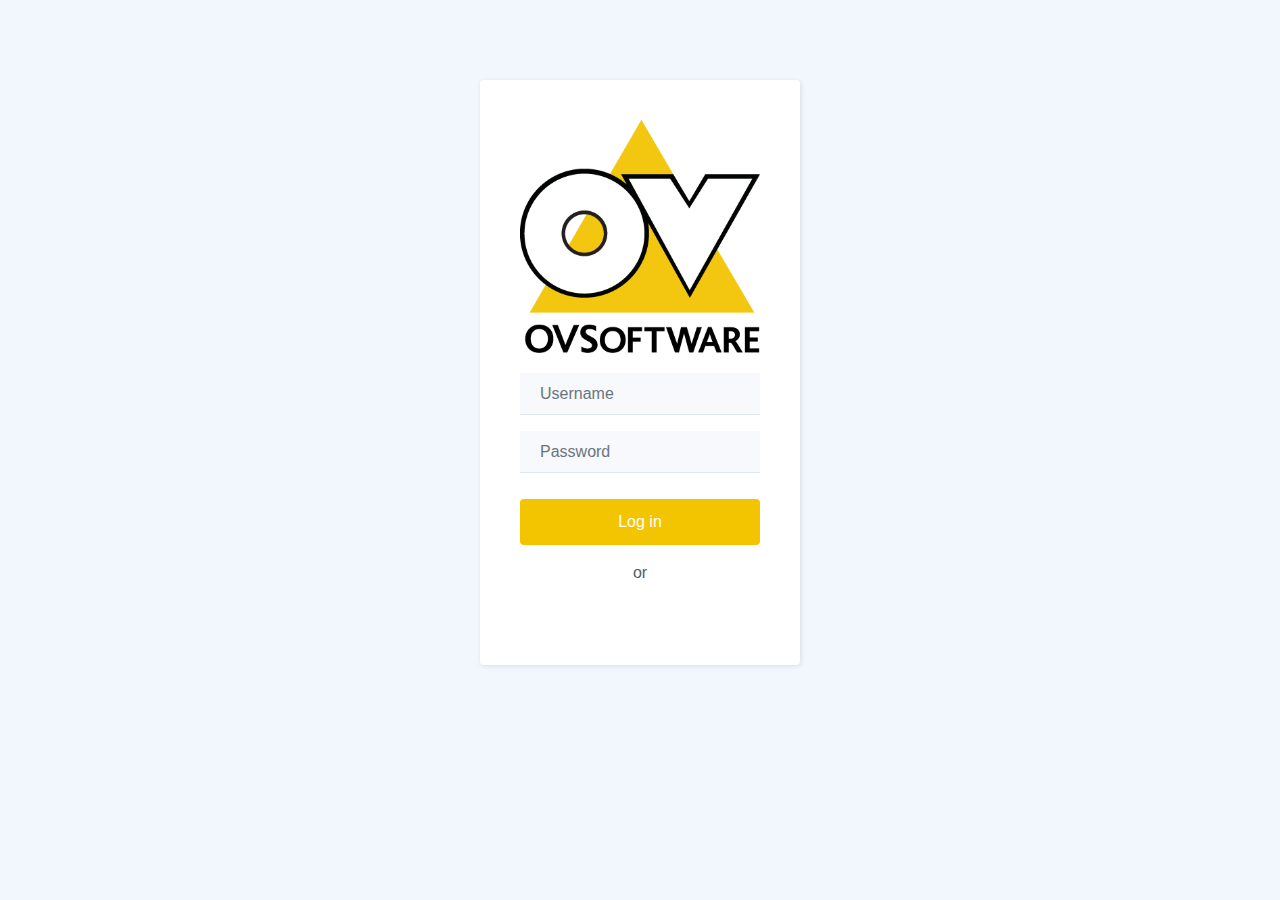
<file: src/main/webapp/login.html>
<!DOCTYPE html>
<html>

<head>
    <meta charset="utf-8">
    <meta name="viewport" content="width=device-width, initial-scale=1.0">
    <meta name="google-signin-client_id"
          content="477517551933-umld4fqt1rrf4mhou2t7pd4nb5ruepus.apps.googleusercontent.com">
    <title>Module4</title>
    <link rel="stylesheet" href="assets/bootstrap/css/bootstrap.min.css">
    <link rel="stylesheet" href="assets/css/styles.css">
</head>

<body>
<div class="login-clean">
    <form method="post">
        <h2 class="sr-only">Login Form</h2>
        <img src="assets/img/OV.png" style="width: 100%;">
        <div class="illustration"></div>
        <div class="form-group">
            <input id="username" class="form-control" type="text"
                   name="username" placeholder="Username">
        </div>
        <div class="form-group">
            <input id="password" class="form-control" type="password"
                   name="password" placeholder="Password">
        </div>
        <div class="form-group">
            <button type="button" onclick=login()
                    class="btn btn-primary btn-block">Log in
            </button>
        </div>
        <p id="or">or</p>
        <div class="form-group">
            <div data-width="auto" class="g-signin2" data-onsuccess="onSignIn"></div>
        </div>
        <label id="warning" style="color: red;"></label>
    </form>
</div>
<script src="assets/js/jquery.min.js"></script>
<script src="assets/bootstrap/js/bootstrap.min.js"></script>
<script src="assets/js/login.js"></script>
<script src="https://apis.google.com/js/platform.js" async defer></script>
</body>

</html>
</file>
<file: src/main/webapp/assets/css/styles.css>
.btn-primary {
    color: #fff;
    background-color: #f3c500;
    border-color: #f3c500;
}

.btn-primary:hover {
    color: #fff;
    background-color: #f1d24f;
    border-color: #f1d24f;
}

.btn-primary:not(:disabled):not(.disabled).active, .btn-primary:not(:disabled):not(.disabled):active, .show > .btn-primary.dropdown-toggle {
    color: #fff;
    background-color: #be9a00;
    border-color: #be9a00;
}

button, input {
    overflow: visible;
    border: none;
    border-bottom: 1px solid grey;
}

#hovernum:hover {
    cursor: pointer;
}

#hovername:hover {
    cursor: pointer;
}

.login-clean {
    /*background:#f1f7fc;*/
    padding: 80px 0;
}

.login-clean form {
    max-width: 320px;
    width: 90%;
    margin: 0 auto;
    background-color: #ffffff;
    padding: 40px;
    border-radius: 4px;
    color: #505e6c;
    box-shadow: 1px 1px 5px rgba(0, 0, 0, 0.1);
}

.login-clean .illustration {
    text-align: center;
    padding: 0 0 20px;
    font-size: 100px;
    color: rgb(244, 71, 107);
}

.login-clean form .form-control {
    background: #f7f9fc;
    border: none;
    border-bottom: 1px solid #dfe7f1;
    border-radius: 0;
    box-shadow: none;
    outline: none;
    color: inherit;
    text-indent: 8px;
    height: 42px;
}

.login-clean form .btn-primary {
    border: none;
    border-radius: 4px;
    padding: 11px;
    box-shadow: none;
    margin-top: 26px;
    text-shadow: none;
    outline: none !important;
}

.login-clean form .btn-primary:active {
    transform: translateY(1px);
}

.login-clean form .forgot {
    display: block;
    text-align: center;
    font-size: 12px;
    color: #6f7a85;
    opacity: 0.9;
    text-decoration: none;
}

.login-clean form .forgot:hover, .login-clean form .forgot:active {
    opacity: 1;
    text-decoration: none;
}

thead {
    background-color: #f3c500;
    color: #fff;
}

html, body {
    background-color: #f1f7fc;
}

#fileLoader {
    display: none;
}

#or {
    text-align: center;
}

body {
    overflow-x: hidden;
}

#wrapper {
    padding-left: 0;
    -webkit-transition: all 0.5s ease;
    -moz-transition: all 0.5s ease;
    -o-transition: all 0.5s ease;
    transition: all 0.5s ease;
}

#wrapper.toggled {
    padding-left: 200px;
}

#sidebar-wrapper {
    z-index: 1000;
    position: fixed;
    left: 200px;
    width: 0;
    height: 100%;
    margin-left: -200px;
    overflow-y: auto;
    background: #f3c500;
    -webkit-transition: all 0.5s ease;
    -moz-transition: all 0.5s ease;
    -o-transition: all 0.5s ease;
    transition: all 0.5s ease;
}

#wrapper.toggled #sidebar-wrapper {
    width: 250px;
}

#page-content-wrapper {
    width: 100%;
    position: absolute;
    padding: 15px;
}

#wrapper.toggled #page-content-wrapper {
    position: absolute;
    margin-right: -200px;
}

/* Sidebar Styles */

.sidebar-nav {
    position: absolute;
    top: 0;
    width: 200px;
    margin: 0;
    padding: 0;
    list-style: none;
}

.sidebar-nav li {
    text-indent: 20px;
    line-height: 40px;
}

.sidebar-nav li a {
    display: block;
    text-decoration: none;
    color: #fff;
}

.sidebar-nav li a:hover {
    text-decoration: none;
    color: #fff;
    background: rgba(255, 255, 255, 0.2);
}

.sidebar-nav li a:active, .sidebar-nav li a:focus {
    text-decoration: none;
}

.sidebar-nav > .sidebar-brand {
    height: 65px;
    font-size: 18px;
    line-height: 60px;
}

.sidebar-nav > .sidebar-brand a {
    color: #fff;
}

.sidebar-nav > .sidebar-brand a:hover {
    color: #fff;
    background: none;
}

@media (min-width: 768px) {
    #wrapper {
        padding-left: 0;
    }

    #wrapper.toggled {
        padding-left: 200px;
    }

    #sidebar-wrapper {
        width: 0;
    }

    #wrapper.toggled #sidebar-wrapper {
        width: 200px;
    }

    #page-content-wrapper {
        padding: 20px;
        position: relative;
    }

    #wrapper.toggled #page-content-wrapper {
        position: relative;
        margin-right: 0;
    }
}

#menu-toggle div {
    width: 30px;
    height: 3px;
    background-color: black;
    margin: 6px 0;
    margin-right: 16px;
}
</file>
